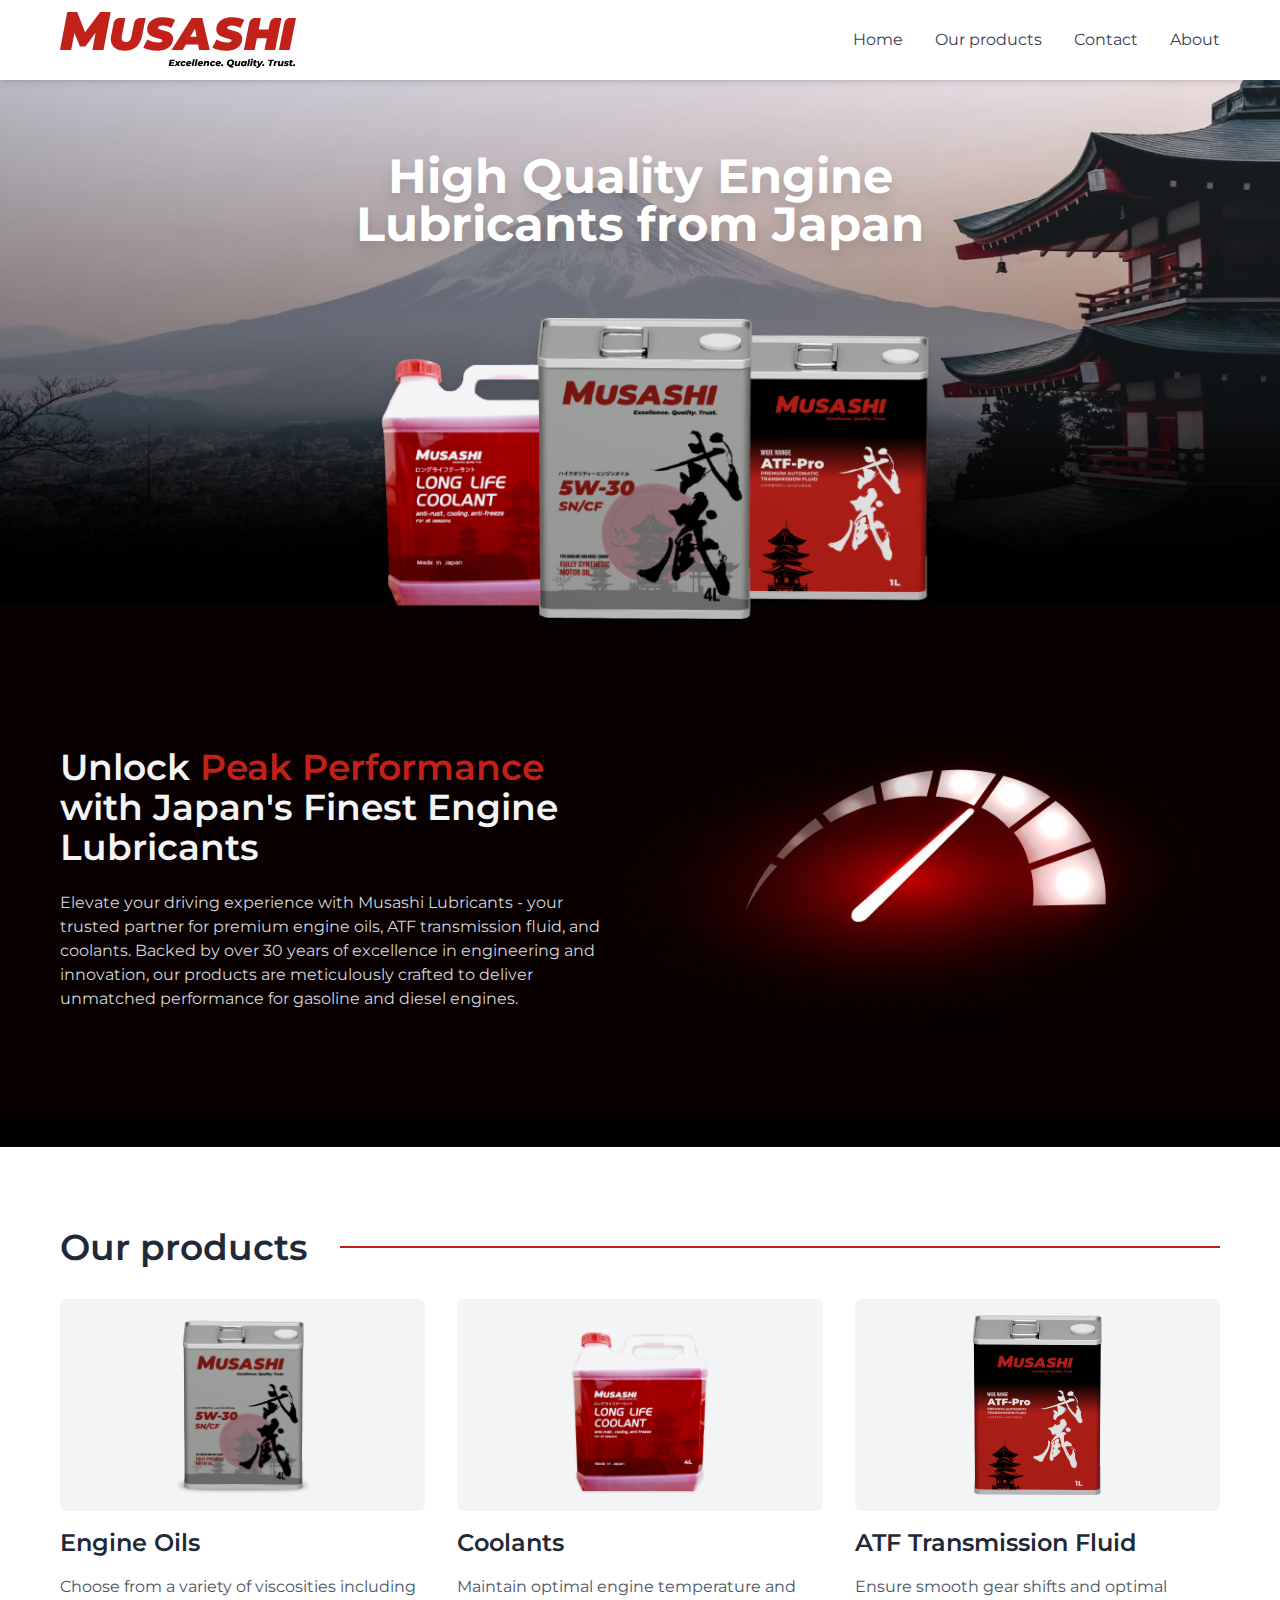
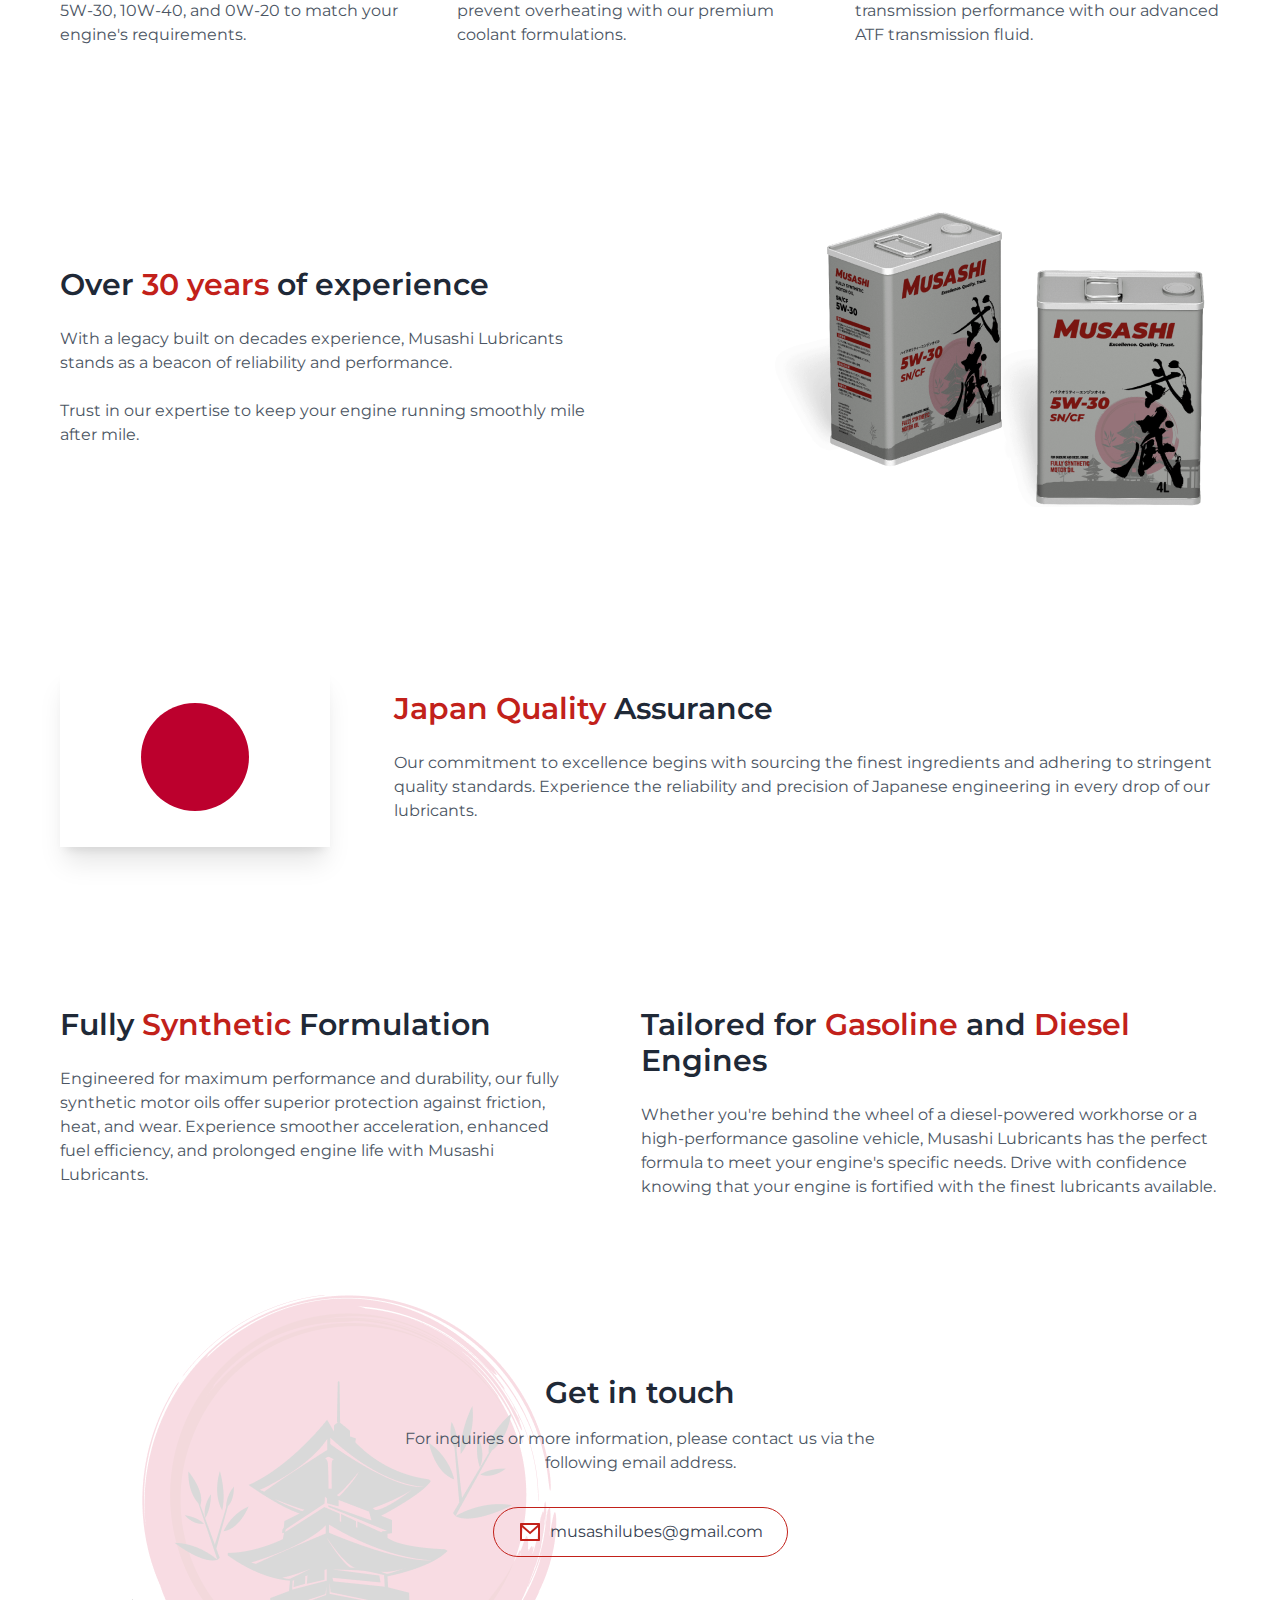
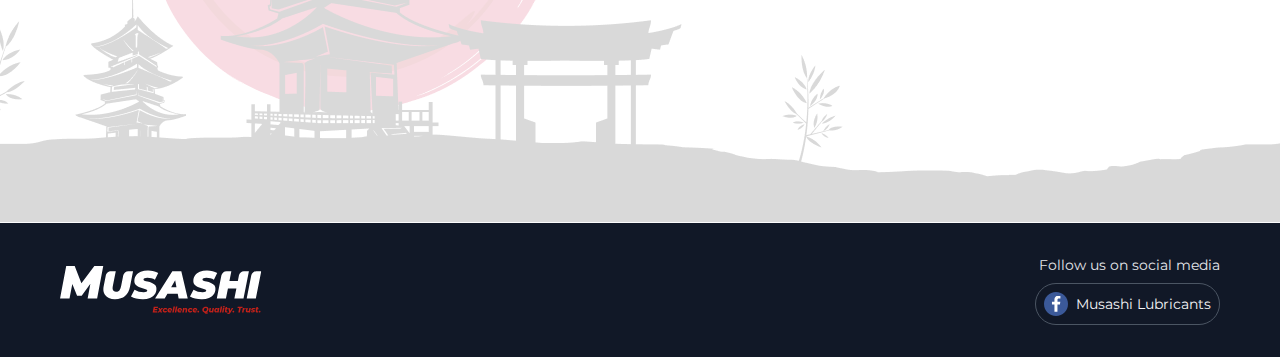
<file: index.html>
<!DOCTYPE html>
<html lang="en">
<head>
    <meta charset="UTF-8">
    <meta name="viewport" content="width=device-width, initial-scale=1.0">
    <title>Musashi Lubricants</title>
    <meta name="description" content=".High Quality Engine Lubricants from Japan. Our product range include engine oils, coolants, and ATF transmission fluids.">
    <link rel="preconnect" href="https://fonts.gstatic.com">
    <link href="https://fonts.googleapis.com/css2?family=Montserrat:wght@400;600;700&display=swap" rel="stylesheet">
    <link rel="shortcut icon" href="/static/favicon.ico" type="image/x-icon">
    <link rel="stylesheet" href="/static/output.css">
</head>
<body>
    <header class="z-50 sticky top-0 bg-white w-full max-w-dvh shadow-md">
        <h1 class="hidden">Musashi Lubricants</h1>
        <div class="h-20 py-3 flex justify-between items-center w-full mx-auto max-w-screen-content px-4">
            <img src="/static/images/logo-musashi.svg" width="236" height="56" alt="Logo" class="max-w-[50dvw] md:max-w-[326px] object-contain object-center" />
            <nav id="nav" data-active="false" class="group">
                <button id="btn-nav" aria-label="Menu" class="relative -right-2 flex justify-center items-center w-14 h-14 text-gray-700 md:hidden">
                    <svg id="icon-menu" class="group-data-[active=true]:hidden w-8 h-8" xmlns="http://www.w3.org/2000/svg" viewBox="0 0 24 24" fill="currentColor"><path d="M3 4H21V6H3V4ZM3 11H21V13H3V11ZM3 18H21V20H3V18Z"></path></svg>
                    <svg id="icon-close" class="group-data-[active=false]:hidden w-8 h-8" xmlns="http://www.w3.org/2000/svg" viewBox="0 0 24 24" fill="currentColor"><path d="M11.9997 10.5865L16.9495 5.63672L18.3637 7.05093L13.4139 12.0007L18.3637 16.9504L16.9495 18.3646L11.9997 13.4149L7.04996 18.3646L5.63574 16.9504L10.5855 12.0007L5.63574 7.05093L7.04996 5.63672L11.9997 10.5865Z"></path></svg>
                </button>
                <ul class="group-data-[active=false]:hidden md:group-data-[active=false]:inline-flex absolute md:static left-0 top-20 bg-white md:bg-none shadow-lg md:shadow-none flex-col md:flex-row items-start w-full md:w-auto md:inline-flex md:items-center md:justify-end md:gap-x-8 text-gray-700">
                    <li class="flex md:inline py-3 px-4 md:p-0 border-b border-t border-b-gray-200 md:border-none">
                        <a href="#" class="hover:underline">Home</a>
                    </li>
                    <li class="flex md:inline py-3 px-4 md:p-0 border-b border-b-gray-200 md:border-none">
                        <a href="#products" class="hover:underline">Our products</a>
                    </li>
                    <li class="flex md:inline py-3 px-4 md:p-0 border-b border-b-gray-200 md:border-none">
                        <a href="#contact" class="hover:underline">Contact</a>
                    </li>
                    <li class="flex md:inline py-3 px-4 md:p-0 border-b border-b-gray-200 md:border-none">
                        <a href="#about" class="hover:underline">About</a>
                    </li>
                </ul>
            </nav>
        </div>
    </header>
    <main class="w-full max-w-dvh">
        <!-- START HERO -->
        <section 
            class="w-full max-w-dvh" 
            style="
                background-image:  linear-gradient(rgba(0,0,0,0) 0%, rgba(0,0,0,.25) 68%, rgb(0,0,0) 100%), url('/static/images/bg-hero-img-min.jpg');
                background-size: cover;
                background-position: center;
                background-repeat: no-repeat;
            "
        >
            <div class="relative top-[72px] z-10">
                <h2 class="mb-[68px] mx-auto max-w-[772px] leading-tight font-bold text-center text-4xl md:text-5xl text-white" style="text-shadow: 0 10px 15px rgba(0,0,0,.1), 0 4px 6px rgba(0,0,0,.05);">
                    High Quality Engine Lubricants from Japan
                </h2>
                <img 
                    src="/static/images/musashi-combined-products-with-shadow-min.png" 
                    alt="Musashi products"
                    width="600" 
                    height="316" 
                    class="mx-auto object-contain object-center" 
                />
            </div>
        </section>
        <!-- END HERO -->
        <!-- START HOME SECTION 1 -->
        <section 
            class="h-[576px] relative w-full max-w-dvh bg-black" 
            style="
                background-image: url('/static/images/bg-perf-min.jpg');
                background-size: contain;
                background-position: center;
                background-repeat: no-repeat;
            "
        >
            <div class="pt-[176px] pb-[136px] mx-auto max-w-screen-content px-4 flex justify-between items-start">
                <div class="max-w-[540px]">
                    <h3 class="mb-6 font-semibold text-4xl text-gray-100">
                        Unlock <span class="text-brand">Peak Performance</span> with Japan's Finest Engine Lubricants
                    </h3>
                    <p class="text-base leading-6 text-gray-300">
                        Elevate your driving experience with Musashi Lubricants - your trusted partner for premium engine oils, ATF transmission fluid, and coolants. Backed by over 30 years of excellence in engineering and innovation, our products are meticulously crafted to deliver unmatched performance for gasoline and diesel engines.
                    </p>
                </div>
            </div>
        </section>
        <!-- END HOME SECTION 1 -->
        <!-- START HOME SECTION 2 -->
        <section id="products" class="scroll-mt-4 w-full max-w-screen-content px-4 py-20 mx-auto">
            <header class="mb-8 w-full flex items-center">
                <h2 class="mr-8 text-4xl font-semibold text-gray-800">
                    Our products
                </h2>
                <div class="flex grow h-[2px] bg-brand"></div>
            </header>
            <div class="w-full grid grid-cols-2 md:grid-cols-3 gap-8">
                <!-- START CARD PRODUCT -->
                <div class="flex flex-col grow items-start">
                    <div class="mb-4 w-full h-[212px] flex items-center justify-center bg-gray-100 rounded-md">
                        <img 
                            src="/static/images/5w-30-mockup-4_result.png"
                            width="134"
                            height="180"
                            alt="Musashi engine oil"
                            loading="lazy"
                        />
                    </div>
                    <h3 class="mb-4 text-2xl font-semibold text-gray-800">
                        Engine Oils
                    </h3>
                    <p class="text-base leading-6 text-gray-600">
                        Choose from a variety of viscosities including 5W-30, 10W-40, and 0W-20 to match your engine's requirements.
                    </p>
                </div>
                <!-- END CARD PRODUCT -->
                <!-- START CARD PRODUCT -->
                <div class="flex flex-col grow items-start">
                    <div class="mb-4 w-full h-[212px] flex items-center justify-center bg-gray-100 rounded-md">
                        <img 
                            src="/static/images/coolant-cropped 1.png"
                            width="180"
                            height="180"
                            alt="Musashi engine coolant"
                            loading="lazy"
                        />
                    </div>
                    <h3 class="mb-4 text-2xl font-semibold text-gray-800">
                        Coolants
                    </h3>
                    <p class="text-base leading-6 text-gray-600">
                        Maintain optimal engine temperature and prevent overheating with our premium coolant formulations.
                    </p>
                </div>
                <!-- END CARD PRODUCT -->
                <!-- START CARD PRODUCT -->
                <div class="flex flex-col grow items-start">
                    <div class="mb-4 w-full h-[212px] flex items-center justify-center bg-gray-100 rounded-md">
                        <img 
                            src="/static/images/atf-1l-mockup_4_result.png"
                            width="129"
                            height="180"
                            alt="Musashi engine coolant"
                            loading="lazy"
                        />
                    </div>
                    <h3 class="mb-4 text-2xl font-semibold text-gray-800">
                        ATF Transmission Fluid
                    </h3>
                    <p class="text-base leading-6 text-gray-600">
                        Ensure smooth gear shifts and optimal transmission performance with our advanced ATF transmission fluid.
                    </p>
                </div>
                <!-- END CARD PRODUCT -->
            </div>
        </section>
        <!-- END HOME SECTION 2 -->
        <!-- START HOME SECTION 3 -->
        <section id="about" class="w-full max-w-screen-content px-4 py-20 mx-auto">
            <div class="w-full flex flex-col-reverse md:flex-row justify-between items-center">
                <div class="max-w-[540px] flex flex-col">
                    <h2 class="mb-6 text-3xl font-semibold text-gray-800">
                        Over <span class="text-brand">30 years</span> of experience
                    </h2>
                    <p class="text-base leading-6 text-gray-600">
                        With a legacy built on decades experience, Musashi Lubricants stands as a beacon of reliability and performance.
                        <br></br>
                        Trust in our expertise to keep your engine running smoothly mile after mile.
                    </p>
                </div>
                <img 
                    src="/static/images/1650191954-5w-30-mockup-5_result-min-min.png" 
                    alt="Musashi engine oil" 
                    width="455" 
                    height="300" 
                    loading="lazy" 
                    class="mb-12 -ml-16 md:mb-0" 
                />
            </div>
        </section>
        <!-- END HOME SECTION 3 -->
        <!-- START HOME SECTION 4 -->
        <section class="w-full max-w-screen-content px-4 py-20 mx-auto">
            <div class="w-full flex flex-col md:flex-row md:items-center md:justify-between gap-x-16">
                <img 
                    src="/static/images/japan.svg" 
                    alt="Flag of Japan" 
                    width="270" 
                    height="180" 
                    loading="lazy" 
                    class="mb-12 md:mb-0 object-contain object-center shadow-xl" 
                />
                <div class="grow flex flex-col">
                    <h2 class="mb-6 text-3xl font-semibold text-gray-800">
                        <span class="text-brand">Japan Quality</span> Assurance
                    </h2>
                    <p class="text-base leading-6 text-gray-600">
                        Our commitment to excellence begins with sourcing the finest ingredients and adhering to stringent quality standards. Experience the reliability and precision of Japanese engineering in every drop of our lubricants.
                    </p>
                </div>
            </div>            
        </section>
        <!-- END HOME SECTION 4 -->
        <!-- START HOME SECTION 5 -->
        <section class="w-full max-w-screen-content px-4 pt-20 pb-12 mx-auto">
            <div class="w-full flex flex-col md:flex-row md:justify-between items-start gap-x-16 gap-y-12 md:gap-y-0">
                <div class="grow flex flex-col">
                    <h2 class="mb-6 text-3xl font-semibold text-gray-800">
                        Fully <span class="text-brand">Synthetic</span> Formulation
                    </h2>
                    <p class="text-base leading-6 text-gray-600">
                        Engineered for maximum performance and durability, our fully synthetic motor oils offer superior protection against friction, heat, and wear.  Experience smoother acceleration, enhanced fuel efficiency, and  prolonged engine life with Musashi Lubricants.
                    </p>
                </div>
                <div class="grow flex flex-col">
                    <h2 class="mb-6 text-3xl font-semibold text-gray-800">
                        Tailored for <span class="text-brand">Gasoline</span> and <span class="text-brand">Diesel </span>Engines
                    </h2>
                    <p class="text-base leading-6 text-gray-600">
                        Whether you're behind the wheel of a diesel-powered workhorse or a  high-performance gasoline vehicle, Musashi Lubricants has the perfect formula to meet your engine's specific needs. Drive with confidence  knowing that your engine is fortified with the finest lubricants  available.
                    </p>
                </div>
            </div>
        </section>
        <!-- END HOME SECTION 5 -->
        <!-- START GET IN TOUCH SECTION -->
        <section
            id="contact" 
            class="w-full mt-12 max-w-dvw h-[528px]" 
            style="background-image: url('/static/images/bg-architechtural.png'); background-repeat: no-repeat; background-position: bottom;"
        >
            <div class="h-full pt-20 mx-auto flex flex-col items-center max-w-[540px]">
                <h2 class="mb-4 text-3xl text-center font-semibold text-gray-800">
                    Get in touch
                </h2>
                <p class="text-center text-base leading-6 text-gray-600 mb-8">
                    For inquiries or more information, please contact us via the following email address.
                </p>
                <a 
                    href="mailto:musashilubes@gmail.com"
                    class="inline-flex items-center justify-center text-base leading-6 text-gray-700 py-3 px-6 rounded-full border border-brand"
                >
                    <img src="/static/icons/mail.svg" alt="Mail icon" width="24" height="24" class="object-contain object-center mr-2" />
                    musashilubes@gmail.com
                </a>
            </div>
        </section>
        <!-- END GET IN TOUCH SECTION -->
    </main>
    <footer class="flex items-center justify-center w-full max-w-dvw bg-gray-900">
        <div class="w-full max-w-screen-content px-4 py-8 flex flex-col md:flex-row md:justify-between items-center gap-y-8 md:gap-y-0">
            <img src="/static/images/logo-musashi-white.svg" width="202" height="48" alt="Logo" class="object-contain object-center" />
            <div class="flex flex-col items-center md:items-end">
                <p class="text-gray-200 text-sm leading-5 mb-2 text-center md:text-right">
                    Follow us on social media
                </p>
                <a 
                    href="https://www.facebook.com/musashi.lube"
                    class="inline-flex items-center justify-center text-sm leading-5 text-gray-100 p-2 rounded-full border border-gray-600"
                >
                    <img src="/static/icons/fb.svg" alt="FB icon" width="24" height="24" class="object-contain object-center mr-2" />
                    Musashi Lubricants
                </a>
            </div>
        </div>
    </footer>
    <script>
        document.addEventListener("DOMContentLoaded", () => {
            nav = document.getElementById("nav")
            btn_nav = document.getElementById("btn-nav")
            btn_nav.addEventListener("click", () => {
                if(nav.dataset.active === "true") {
                    nav.dataset.active = "false"
                } else {
                    nav.dataset.active = "true"
                }
            })
            nav.querySelectorAll("a").forEach(link => {
                link.addEventListener("click", () => {
                    nav.dataset.active = "false"
                })
            })
        })
    </script>
</body>
</html>
</file>
<file: static/output.css>
/*! tailwindcss v3.4.3 | MIT License | https://tailwindcss.com*/*,:after,:before{box-sizing:border-box;border:0 solid #e5e7eb}:after,:before{--tw-content:""}:host,html{line-height:1.5;-webkit-text-size-adjust:100%;-moz-tab-size:4;-o-tab-size:4;tab-size:4;font-family:Montserrat,ui-sans-serif,system-ui;font-feature-settings:normal;font-variation-settings:normal;-webkit-tap-highlight-color:transparent}body{margin:0;line-height:inherit}hr{height:0;color:inherit;border-top-width:1px}abbr:where([title]){-webkit-text-decoration:underline dotted;text-decoration:underline dotted}h1,h2,h3,h4,h5,h6{font-size:inherit;font-weight:inherit}a{color:inherit;text-decoration:inherit}b,strong{font-weight:bolder}code,kbd,pre,samp{font-family:ui-monospace,SFMono-Regular,Menlo,Monaco,Consolas,Liberation Mono,Courier New,monospace;font-feature-settings:normal;font-variation-settings:normal;font-size:1em}small{font-size:80%}sub,sup{font-size:75%;line-height:0;position:relative;vertical-align:initial}sub{bottom:-.25em}sup{top:-.5em}table{text-indent:0;border-color:inherit;border-collapse:collapse}button,input,optgroup,select,textarea{font-family:inherit;font-feature-settings:inherit;font-variation-settings:inherit;font-size:100%;font-weight:inherit;line-height:inherit;letter-spacing:inherit;color:inherit;margin:0;padding:0}button,select{text-transform:none}button,input:where([type=button]),input:where([type=reset]),input:where([type=submit]){-webkit-appearance:button;background-color:initial;background-image:none}:-moz-focusring{outline:auto}:-moz-ui-invalid{box-shadow:none}progress{vertical-align:initial}::-webkit-inner-spin-button,::-webkit-outer-spin-button{height:auto}[type=search]{-webkit-appearance:textfield;outline-offset:-2px}::-webkit-search-decoration{-webkit-appearance:none}::-webkit-file-upload-button{-webkit-appearance:button;font:inherit}summary{display:list-item}blockquote,dd,dl,figure,h1,h2,h3,h4,h5,h6,hr,p,pre{margin:0}fieldset{margin:0}fieldset,legend{padding:0}menu,ol,ul{list-style:none;margin:0;padding:0}dialog{padding:0}textarea{resize:vertical}input::-moz-placeholder,textarea::-moz-placeholder{opacity:1;color:#9ca3af}input::placeholder,textarea::placeholder{opacity:1;color:#9ca3af}[role=button],button{cursor:pointer}:disabled{cursor:default}audio,canvas,embed,iframe,img,object,svg,video{display:block;vertical-align:middle}img,video{max-width:100%;height:auto}[hidden]{display:none}*,::backdrop,:after,:before{--tw-border-spacing-x:0;--tw-border-spacing-y:0;--tw-translate-x:0;--tw-translate-y:0;--tw-rotate:0;--tw-skew-x:0;--tw-skew-y:0;--tw-scale-x:1;--tw-scale-y:1;--tw-pan-x: ;--tw-pan-y: ;--tw-pinch-zoom: ;--tw-scroll-snap-strictness:proximity;--tw-gradient-from-position: ;--tw-gradient-via-position: ;--tw-gradient-to-position: ;--tw-ordinal: ;--tw-slashed-zero: ;--tw-numeric-figure: ;--tw-numeric-spacing: ;--tw-numeric-fraction: ;--tw-ring-inset: ;--tw-ring-offset-width:0px;--tw-ring-offset-color:#fff;--tw-ring-color:#3b82f680;--tw-ring-offset-shadow:0 0 #0000;--tw-ring-shadow:0 0 #0000;--tw-shadow:0 0 #0000;--tw-shadow-colored:0 0 #0000;--tw-blur: ;--tw-brightness: ;--tw-contrast: ;--tw-grayscale: ;--tw-hue-rotate: ;--tw-invert: ;--tw-saturate: ;--tw-sepia: ;--tw-drop-shadow: ;--tw-backdrop-blur: ;--tw-backdrop-brightness: ;--tw-backdrop-contrast: ;--tw-backdrop-grayscale: ;--tw-backdrop-hue-rotate: ;--tw-backdrop-invert: ;--tw-backdrop-opacity: ;--tw-backdrop-saturate: ;--tw-backdrop-sepia: ;--tw-contain-size: ;--tw-contain-layout: ;--tw-contain-paint: ;--tw-contain-style: }.absolute{position:absolute}.relative{position:relative}.sticky{position:sticky}.-right-2{right:-.5rem}.left-0{left:0}.top-0{top:0}.top-20{top:5rem}.top-\[72px\]{top:72px}.z-10{z-index:10}.z-50{z-index:50}.mx-auto{margin-left:auto;margin-right:auto}.-ml-16{margin-left:-4rem}.mb-12{margin-bottom:3rem}.mb-2{margin-bottom:.5rem}.mb-4{margin-bottom:1rem}.mb-6{margin-bottom:1.5rem}.mb-8{margin-bottom:2rem}.mb-\[68px\]{margin-bottom:68px}.mr-2{margin-right:.5rem}.mr-8{margin-right:2rem}.mt-12{margin-top:3rem}.flex{display:flex}.inline-flex{display:inline-flex}.grid{display:grid}.hidden{display:none}.h-14{height:3.5rem}.h-20{height:5rem}.h-8{height:2rem}.h-\[212px\]{height:212px}.h-\[2px\]{height:2px}.h-\[528px\]{height:528px}.h-\[576px\]{height:576px}.h-full{height:100%}.w-14{width:3.5rem}.w-8{width:2rem}.w-full{width:100%}.max-w-\[50dvw\]{max-width:50dvw}.max-w-\[540px\]{max-width:540px}.max-w-\[772px\]{max-width:772px}.max-w-screen-content{max-width:1192px}.grow{flex-grow:1}.scroll-mt-4{scroll-margin-top:1rem}.grid-cols-2{grid-template-columns:repeat(2,minmax(0,1fr))}.flex-col{flex-direction:column}.flex-col-reverse{flex-direction:column-reverse}.items-start{align-items:flex-start}.items-center{align-items:center}.justify-center{justify-content:center}.justify-between{justify-content:space-between}.gap-8{gap:2rem}.gap-x-16{-moz-column-gap:4rem;column-gap:4rem}.gap-y-12{row-gap:3rem}.gap-y-8{row-gap:2rem}.rounded-full{border-radius:9999px}.rounded-md{border-radius:.375rem}.border{border-width:1px}.border-b{border-bottom-width:1px}.border-t{border-top-width:1px}.border-brand{--tw-border-opacity:1;border-color:rgb(194 33 26/var(--tw-border-opacity))}.border-gray-600{--tw-border-opacity:1;border-color:rgb(75 85 99/var(--tw-border-opacity))}.border-b-gray-200{--tw-border-opacity:1;border-bottom-color:rgb(229 231 235/var(--tw-border-opacity))}.bg-black{--tw-bg-opacity:1;background-color:rgb(0 0 0/var(--tw-bg-opacity))}.bg-brand{--tw-bg-opacity:1;background-color:rgb(194 33 26/var(--tw-bg-opacity))}.bg-gray-100{--tw-bg-opacity:1;background-color:rgb(243 244 246/var(--tw-bg-opacity))}.bg-gray-900{--tw-bg-opacity:1;background-color:rgb(17 24 39/var(--tw-bg-opacity))}.bg-white{--tw-bg-opacity:1;background-color:rgb(255 255 255/var(--tw-bg-opacity))}.object-contain{-o-object-fit:contain;object-fit:contain}.object-center{-o-object-position:center;object-position:center}.p-2{padding:.5rem}.px-4{padding-left:1rem;padding-right:1rem}.px-6{padding-left:1.5rem;padding-right:1.5rem}.py-20{padding-top:5rem;padding-bottom:5rem}.py-3{padding-top:.75rem;padding-bottom:.75rem}.py-8{padding-top:2rem;padding-bottom:2rem}.pb-12{padding-bottom:3rem}.pb-\[136px\]{padding-bottom:136px}.pt-20{padding-top:5rem}.pt-\[176px\]{padding-top:176px}.text-center{text-align:center}.text-2xl{font-size:1.5rem;line-height:2rem}.text-3xl{font-size:1.875rem;line-height:2.25rem}.text-4xl{font-size:2.25rem;line-height:2.5rem}.text-base{font-size:1rem;line-height:1.5rem}.text-sm{font-size:.875rem;line-height:1.25rem}.font-bold{font-weight:700}.font-semibold{font-weight:600}.leading-5{line-height:1.25rem}.leading-6{line-height:1.5rem}.leading-tight{line-height:1.25}.text-brand{--tw-text-opacity:1;color:rgb(194 33 26/var(--tw-text-opacity))}.text-gray-100{--tw-text-opacity:1;color:rgb(243 244 246/var(--tw-text-opacity))}.text-gray-200{--tw-text-opacity:1;color:rgb(229 231 235/var(--tw-text-opacity))}.text-gray-300{--tw-text-opacity:1;color:rgb(209 213 219/var(--tw-text-opacity))}.text-gray-600{--tw-text-opacity:1;color:rgb(75 85 99/var(--tw-text-opacity))}.text-gray-700{--tw-text-opacity:1;color:rgb(55 65 81/var(--tw-text-opacity))}.text-gray-800{--tw-text-opacity:1;color:rgb(31 41 55/var(--tw-text-opacity))}.text-white{--tw-text-opacity:1;color:rgb(255 255 255/var(--tw-text-opacity))}.shadow-lg{--tw-shadow:0 10px 15px -3px #0000001a,0 4px 6px -4px #0000001a;--tw-shadow-colored:0 10px 15px -3px var(--tw-shadow-color),0 4px 6px -4px var(--tw-shadow-color)}.shadow-lg,.shadow-md{box-shadow:var(--tw-ring-offset-shadow,0 0 #0000),var(--tw-ring-shadow,0 0 #0000),var(--tw-shadow)}.shadow-md{--tw-shadow:0 4px 6px -1px #0000001a,0 2px 4px -2px #0000001a;--tw-shadow-colored:0 4px 6px -1px var(--tw-shadow-color),0 2px 4px -2px var(--tw-shadow-color)}.shadow-xl{--tw-shadow:0 20px 25px -5px #0000001a,0 8px 10px -6px #0000001a;--tw-shadow-colored:0 20px 25px -5px var(--tw-shadow-color),0 8px 10px -6px var(--tw-shadow-color);box-shadow:var(--tw-ring-offset-shadow,0 0 #0000),var(--tw-ring-shadow,0 0 #0000),var(--tw-shadow)}.hover\:underline:hover{text-decoration-line:underline}.group[data-active=false] .group-data-\[active\=false\]\:hidden,.group[data-active=true] .group-data-\[active\=true\]\:hidden{display:none}@media (min-width:768px){.md\:static{position:static}.md\:mb-0{margin-bottom:0}.md\:inline{display:inline}.md\:inline-flex{display:inline-flex}.md\:hidden{display:none}.md\:w-auto{width:auto}.md\:max-w-\[326px\]{max-width:326px}.md\:grid-cols-3{grid-template-columns:repeat(3,minmax(0,1fr))}.md\:flex-row{flex-direction:row}.md\:items-end{align-items:flex-end}.md\:items-center{align-items:center}.md\:justify-end{justify-content:flex-end}.md\:justify-between{justify-content:space-between}.md\:gap-x-8{-moz-column-gap:2rem;column-gap:2rem}.md\:gap-y-0{row-gap:0}.md\:border-none{border-style:none}.md\:bg-none{background-image:none}.md\:p-0{padding:0}.md\:text-right{text-align:right}.md\:text-5xl{font-size:3rem;line-height:1}.md\:shadow-none{--tw-shadow:0 0 #0000;--tw-shadow-colored:0 0 #0000;box-shadow:var(--tw-ring-offset-shadow,0 0 #0000),var(--tw-ring-shadow,0 0 #0000),var(--tw-shadow)}.group[data-active=false] .md\:group-data-\[active\=false\]\:inline-flex{display:inline-flex}}
</file>
